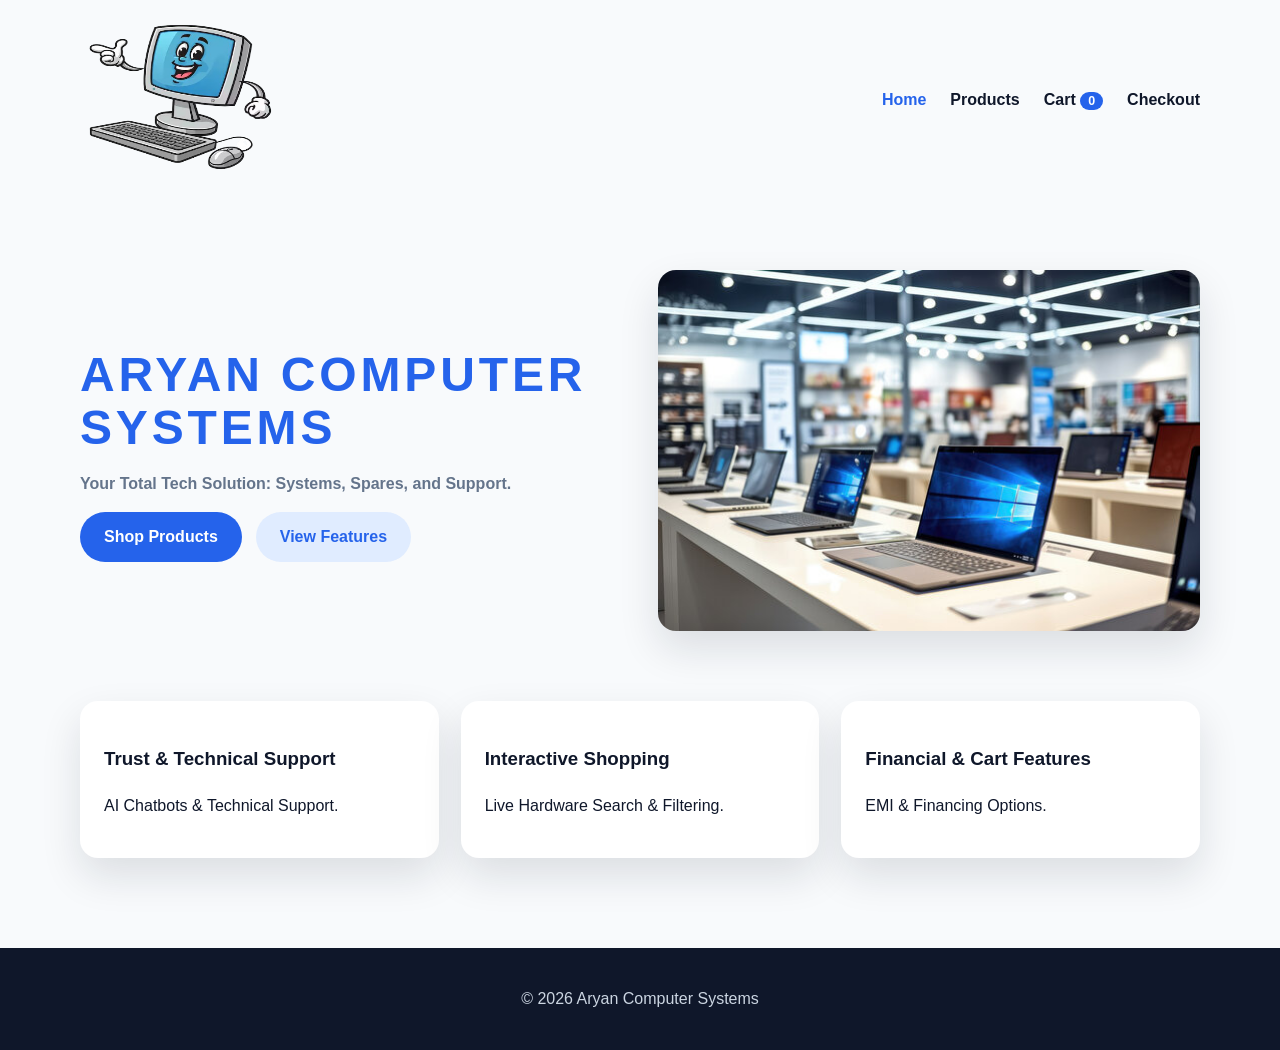
<file: index.html>
<!DOCTYPE html>
<html lang="en">
<head>
  <meta charset="UTF-8" />
  <meta name="viewport" content="width=device-width, initial-scale=1.0" />
  <title>Computer Smart Store | Home</title>
  <link rel="stylesheet" href="css/style.css" />
</head>
<body>
  <header class="site-header">
    <nav class="navbar container" aria-label="Main navigation">
      <img src="assets/images/logo.png" alt="logo" width="200px" height="150px">
      <button class="menu-toggle" id="menuToggle" aria-label="Open menu">☰</button>
      <ul class="nav-links" id="navLinks">
        <li><a class="active" href="index.html">Home</a></li>
        <li><a href="products.html">Products</a></li>
        <li><a href="cart.html">Cart <span class="cart-count">0</span></a></li>
        <li><a href="checkout.html">Checkout</a></li>
      </ul>
    </nav>
  </header>

  <main>
    <section class="hero container">
      <div class="hero-content">
        <h1 class="eyebrow">Aryan Computer Systems</h1>
        <p><b>Your Total Tech Solution: Systems, Spares, and Support.</b></p>
        <div class="hero-actions">
          <a class="btn primary" href="products.html">Shop Products</a>
          <a class="btn secondary" href="#features">View Features</a>
        </div>
      </div>
      <img src="assets/images/banner.jpg" alt="COPA Smart Store e-commerce banner" />
    </section>

    <section id="features" class="features container">
      <article><h3>Trust & Technical Support</h3><p>AI Chatbots & Technical Support.</p></article>
      <article><h3>Interactive Shopping</h3><p>Live Hardware Search & Filtering.</p></article>
      <article><h3>Financial & Cart Features</h3><p>EMI & Financing Options.</p></article>
    </section>
  </main>

  <footer class="footer">
    <p>© 2026 Aryan Computer Systems</p>
  </footer>
  <script src="js/products-data.js"></script>
  <script src="js/app.js"></script>
</body>
</html>
</file>
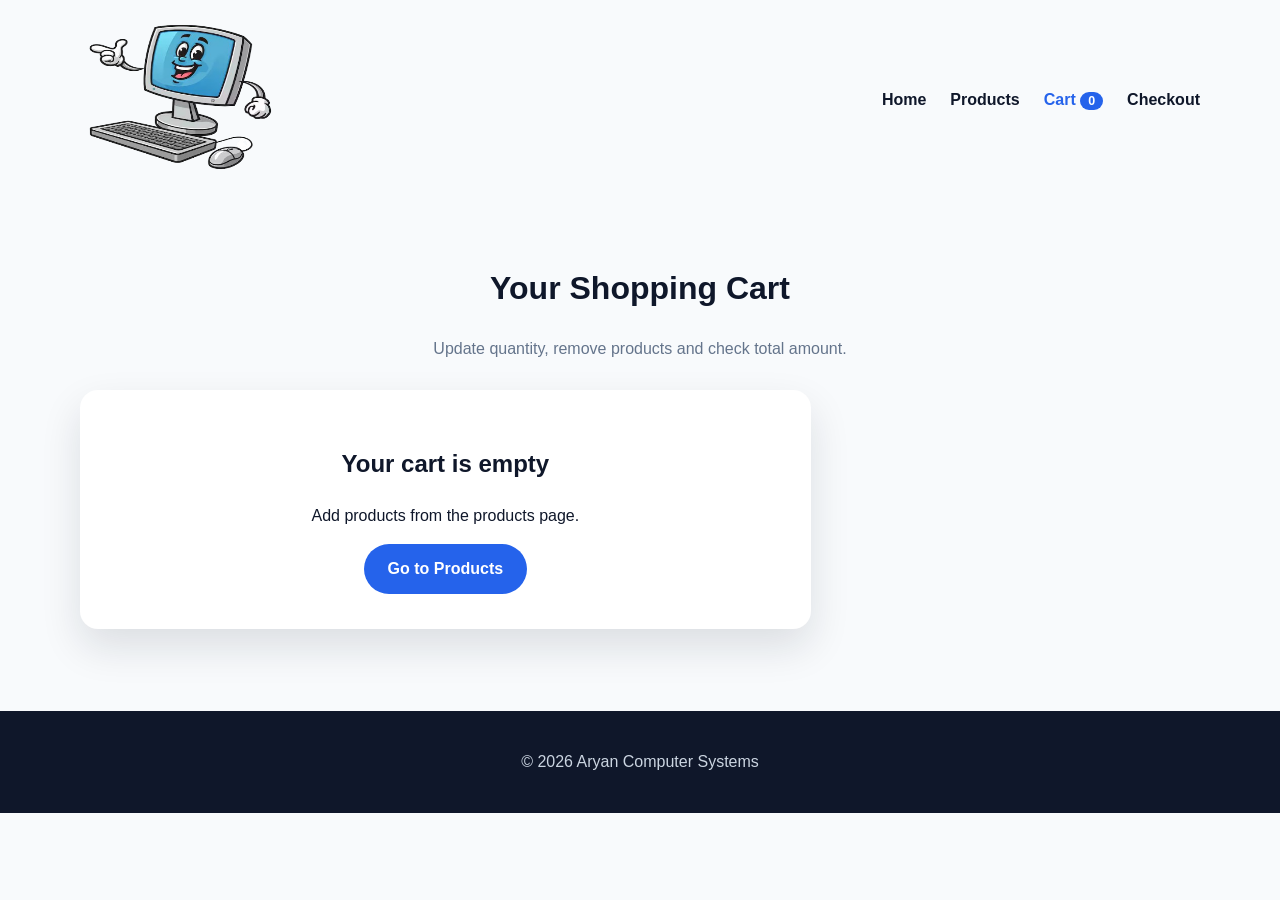
<file: cart.html>
<!DOCTYPE html><html lang="en"><head><meta charset="UTF-8" /><meta name="viewport" content="width=device-width, initial-scale=1.0" /><title>Cart | COPA Smart Store</title><link rel="stylesheet" href="css/style.css" /></head><body>
<header class="site-header"><nav class="navbar container"> <img src="assets/images/logo.png" alt="logo" width="200px" height="150px"><button class="menu-toggle" id="menuToggle">☰</button><ul class="nav-links" id="navLinks"><li><a href="index.html">Home</a></li><li><a href="products.html">Products</a></li><li><a class="active" href="cart.html">Cart <span class="cart-count">0</span></a></li><li><a href="checkout.html">Checkout</a></li></ul></nav></header>
<main class="container page-section"><div class="page-title"><h1>Your Shopping Cart</h1><p>Update quantity, remove products and check total amount.</p></div><section id="cartContainer" class="cart-layout"></section></main>
<footer class="footer"><p>© 2026 Aryan Computer Systems</p></footer><script src="js/products-data.js"></script><script src="js/app.js"></script></body></html>
</file>
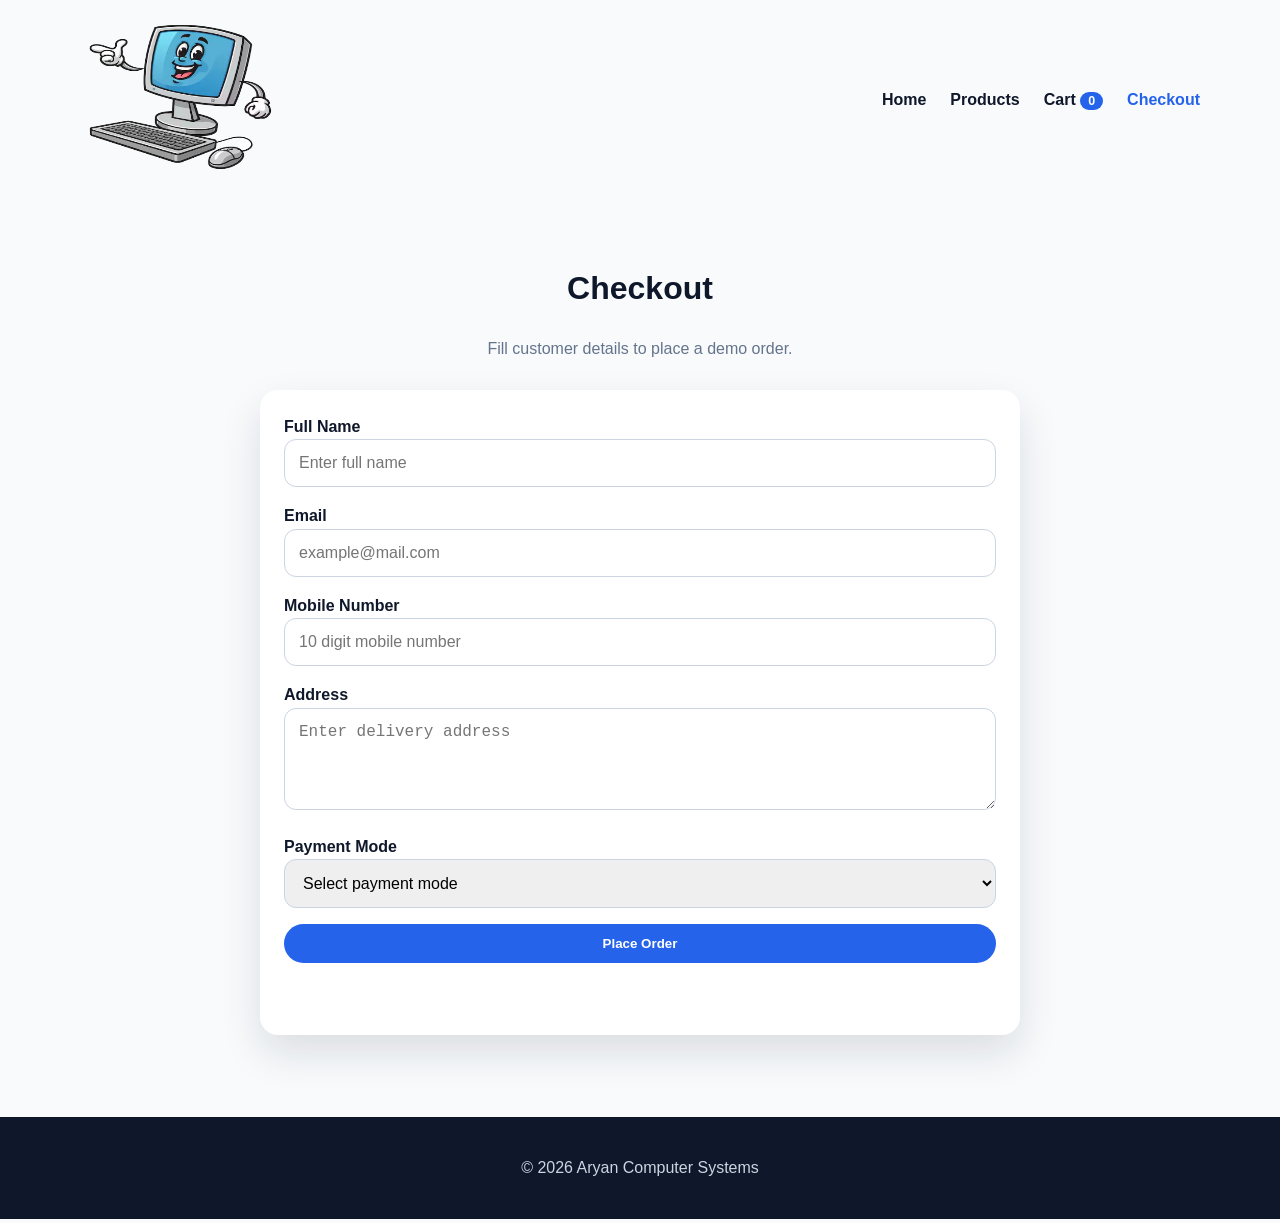
<file: checkout.html>
<!DOCTYPE html><html lang="en"><head><meta charset="UTF-8" /><meta name="viewport" content="width=device-width, initial-scale=1.0" /><title>Checkout | COPA Smart Store</title><link rel="stylesheet" href="css/style.css" /></head><body>
<header class="site-header"><nav class="navbar container"> <img src="assets/images/logo.png" alt="logo" width="200px" height="150px"><button class="menu-toggle" id="menuToggle">☰</button><ul class="nav-links" id="navLinks"><li><a href="index.html">Home</a></li><li><a href="products.html">Products</a></li><li><a href="cart.html">Cart <span class="cart-count">0</span></a></li><li><a class="active" href="checkout.html">Checkout</a></li></ul></nav></header>
<main class="container page-section checkout-page"><div class="page-title"><h1>Checkout</h1><p>Fill customer details to place a demo order.</p></div><form id="checkoutForm" class="checkout-form" novalidate><label>Full Name<input name="name" type="text" placeholder="Enter full name" required /></label><label>Email<input name="email" type="email" placeholder="example@mail.com" required /></label><label>Mobile Number<input name="mobile" type="tel" placeholder="10 digit mobile number" pattern="[0-9]{10}" required /></label><label>Address<textarea name="address" rows="4" placeholder="Enter delivery address" required></textarea></label><label>Payment Mode<select name="payment" required><option value="">Select payment mode</option><option>Cash on Delivery</option><option>UPI</option><option>Debit Card</option></select></label><button class="btn primary" type="submit">Place Order</button><p id="formMessage" class="form-message"></p></form></main>
<footer class="footer"><p>© 2026 Aryan Computer Systems</p></footer><script src="js/products-data.js"></script><script src="js/app.js"></script></body></html>
</file>
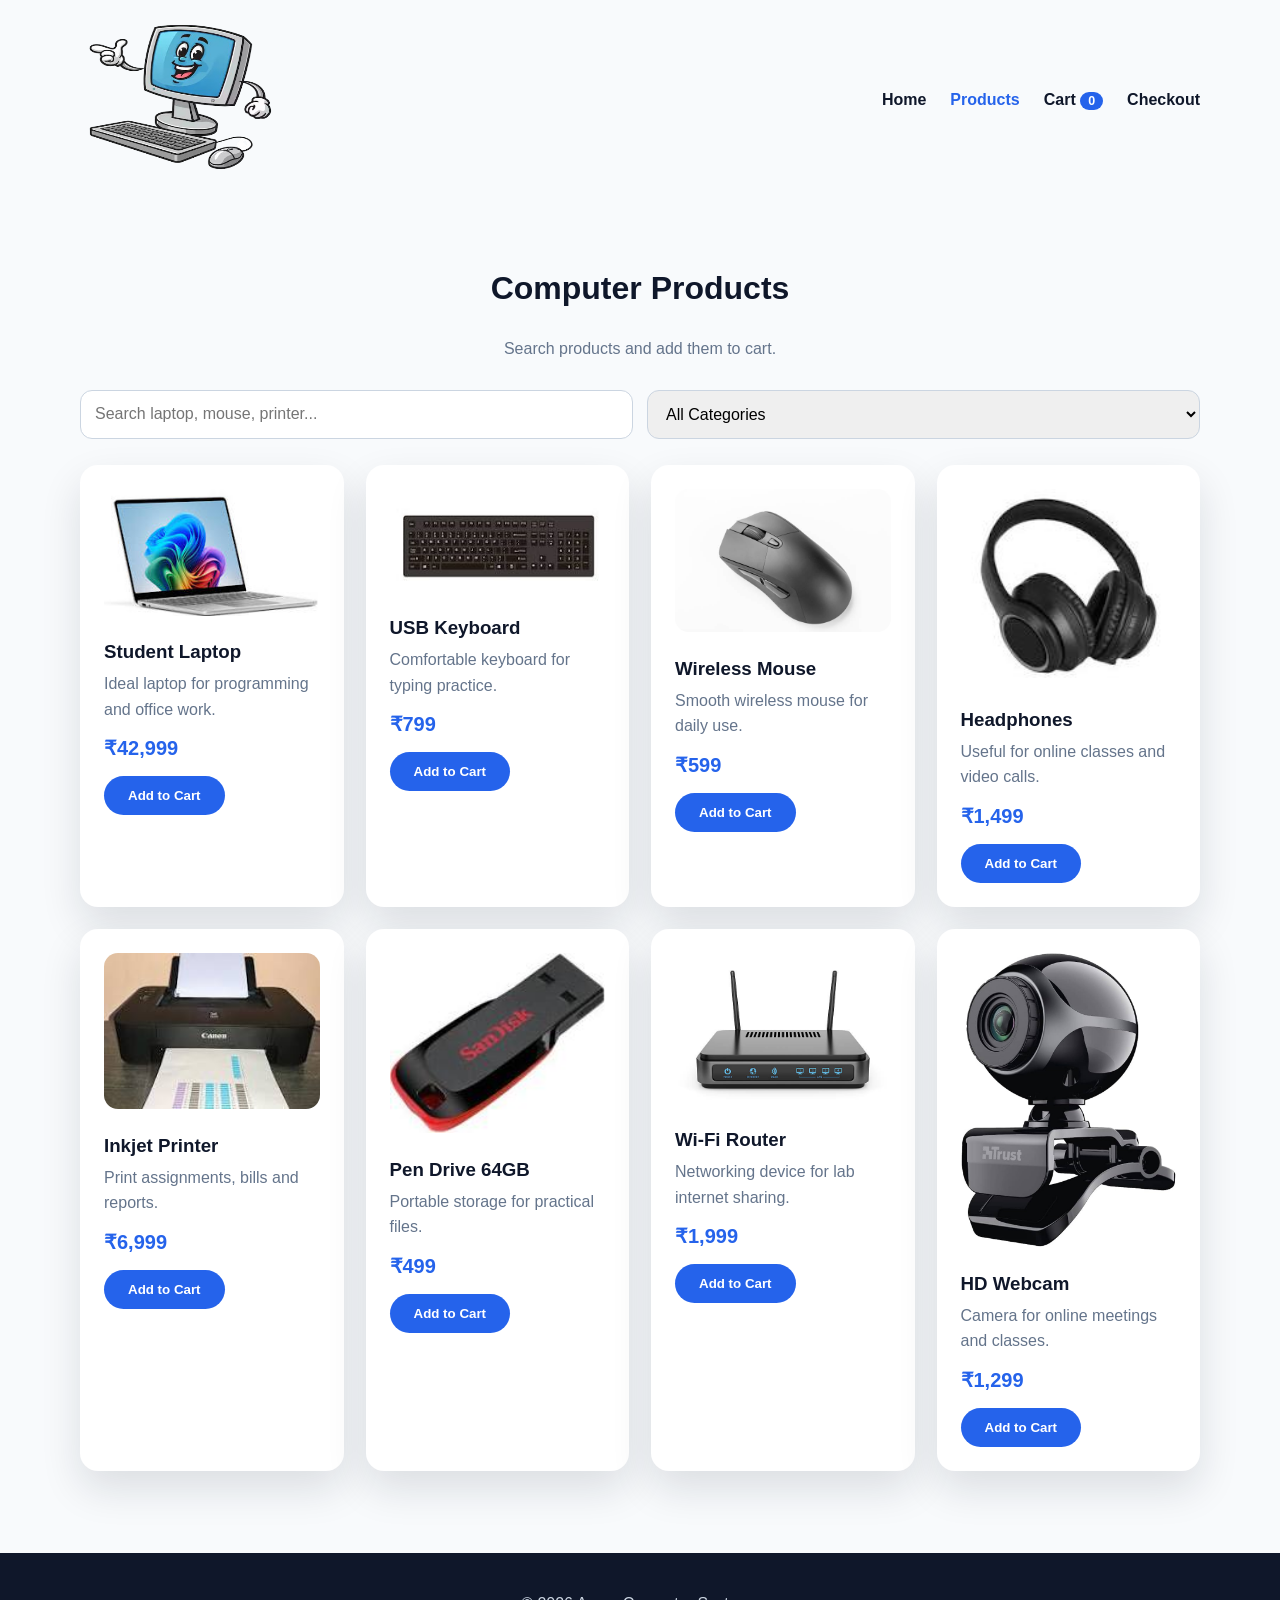
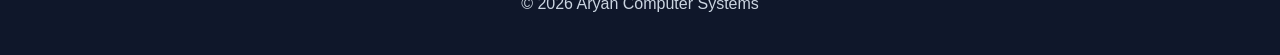
<file: products.html>
<!DOCTYPE html>
<html lang="en">
<head><meta charset="UTF-8" /><meta name="viewport" content="width=device-width, initial-scale=1.0" /><title>Products | COPA Smart Store</title><link rel="stylesheet" href="css/style.css" /></head>
<body>
<header class="site-header"><nav class="navbar container"> <img src="assets/images/logo.png" alt="logo" width="200px" height="150px"><button class="menu-toggle" id="menuToggle">☰</button><ul class="nav-links" id="navLinks"><li><a href="index.html">Home</a></li><li><a class="active" href="products.html">Products</a></li><li><a href="cart.html">Cart <span class="cart-count">0</span></a></li><li><a href="checkout.html">Checkout</a></li></ul></nav></header>
<main class="container page-section">
  <div class="page-title"><h1>Computer Products</h1><p>Search products and add them to cart.</p></div>
  <div class="toolbar"><input id="searchInput" type="search" placeholder="Search laptop, mouse, printer..." /><select id="categoryFilter"><option value="all">All Categories</option><option value="Computer">Computer</option><option value="Accessory">Accessory</option><option value="Networking">Networking</option></select></div>
  <section id="productGrid" class="product-grid" aria-live="polite"></section>
</main>
<footer class="footer"><p>© 2026 Aryan Computer Systems</p></footer>
<script src="js/products-data.js"></script><script src="js/app.js"></script>
</body></html>
</file>
<file: css/style.css>
:root
{--primary:#2563eb;--dark:#0f172a;--muted:#64748b;--light:#f8fafc;--white:#fff;--success:#16a34a;--danger:#dc2626;--shadow:0 18px 40px rgba(15,23,42,.12);--radius:18px}*{box-sizing:border-box}
body{margin:0;font-family:Arial,Helvetica,sans-serif;background:var(--light);color:var(--dark);line-height:1.6}
.container{width:min(1120px,92%);margin:auto}
site-header{background:var(--white);box-shadow:0 2px 18px rgba(15,23,42,.08);position:sticky;top:0;z-index:100}
.navbar{height:200px;display:flex;align-items:center;justify-content:space-between}.logo{font-size:1.6rem;font-weight:800;text-decoration:none;color:var(--dark)}.logo span{color:var(--primary)}.nav-links{display:flex;list-style:none;gap:24px;margin:0;padding:0}.nav-links a{text-decoration:none;color:var(--dark);font-weight:700}.nav-links a.active,.nav-links a:hover{color:var(--primary)}.cart-count{background:var(--primary);color:#fff;border-radius:999px;padding:2px 8px;font-size:.78rem}.menu-toggle{display:none;background:none;border:0;font-size:1.8rem}.hero{display:grid;grid-template-columns:1fr 1fr;gap:36px;align-items:center;padding:70px 0}.hero img{width:100%;border-radius:var(--radius);box-shadow:var(--shadow)}.eyebrow{color:var(--primary);font-weight:800;text-transform:uppercase;letter-spacing:.08em}.hero h1{font-size:3rem;line-height:1.1;margin:10px 0}.hero p{color:var(--muted)}.btn{display:inline-block;border:0;border-radius:999px;padding:12px 24px;font-weight:800;text-decoration:none;cursor:pointer}.primary{background:var(--primary);color:#fff}.secondary{background:#e0ecff;color:var(--primary)}.hero-actions{display:flex;gap:14px;flex-wrap:wrap}.features{display:grid;grid-template-columns:repeat(3,1fr);gap:22px;padding-bottom:50px}.features article,.product-card,.summary-card,.checkout-form{background:#fff;border-radius:var(--radius);padding:24px;box-shadow:var(--shadow)}.page-section{padding:42px 0}.page-title{text-align:center;margin-bottom:28px}.page-title p{color:var(--muted)}.toolbar{display:flex;gap:14px;margin-bottom:26px}.toolbar input,.toolbar select,.checkout-form input,.checkout-form textarea,.checkout-form select{width:100%;padding:14px;border:1px solid #cbd5e1;border-radius:12px;font-size:1rem}.product-grid{display:grid;grid-template-columns:repeat(4,1fr);gap:22px}.product-card img{width:100%;border-radius:14px;background:#f1f5f9}.product-card h3{margin:14px 0 4px}.product-card p{color:var(--muted);margin:0 0 10px}.price{font-size:1.25rem;font-weight:900;color:var(--primary);margin-bottom:12px}.cart-layout{display:grid;grid-template-columns:2fr 1fr;gap:24px}.cart-item{display:grid;grid-template-columns:88px 1fr auto;gap:16px;align-items:center;background:#fff;margin-bottom:16px;padding:16px;border-radius:var(--radius);box-shadow:var(--shadow)}.cart-item img{width:88px;border-radius:12px}.quantity button,.remove-btn{border:0;padding:8px 12px;border-radius:10px;cursor:pointer}.remove-btn{background:#fee2e2;color:var(--danger);font-weight:800}.summary-card h2{margin-top:0}.empty{text-align:center;background:#fff;padding:35px;border-radius:var(--radius);box-shadow:var(--shadow)}.checkout-page{max-width:760px}.checkout-form{display:grid;gap:16px}.checkout-form label{font-weight:800}.form-message{font-weight:800;color:var(--success)}.footer{text-align:center;background:var(--dark);color:#cbd5e1;padding:22px;margin-top:40px}@media(max-width:900px){.hero,.cart-layout{grid-template-columns:1fr}.product-grid{grid-template-columns:repeat(2,1fr)}.features{grid-template-columns:1fr}.hero h1{font-size:2.3rem}}@media(max-width:640px){.menu-toggle{display:block}.nav-links{display:none;position:absolute;top:72px;left:0;right:0;background:#fff;flex-direction:column;padding:20px}.nav-links.show{display:flex}.toolbar{flex-direction:column}.product-grid{grid-template-columns:1fr}.cart-item{grid-template-columns:70px 1fr}.cart-item img{width:70px}.cart-item .remove-btn{grid-column:1 / -1}.hero{padding:38px 0}}
</file>
